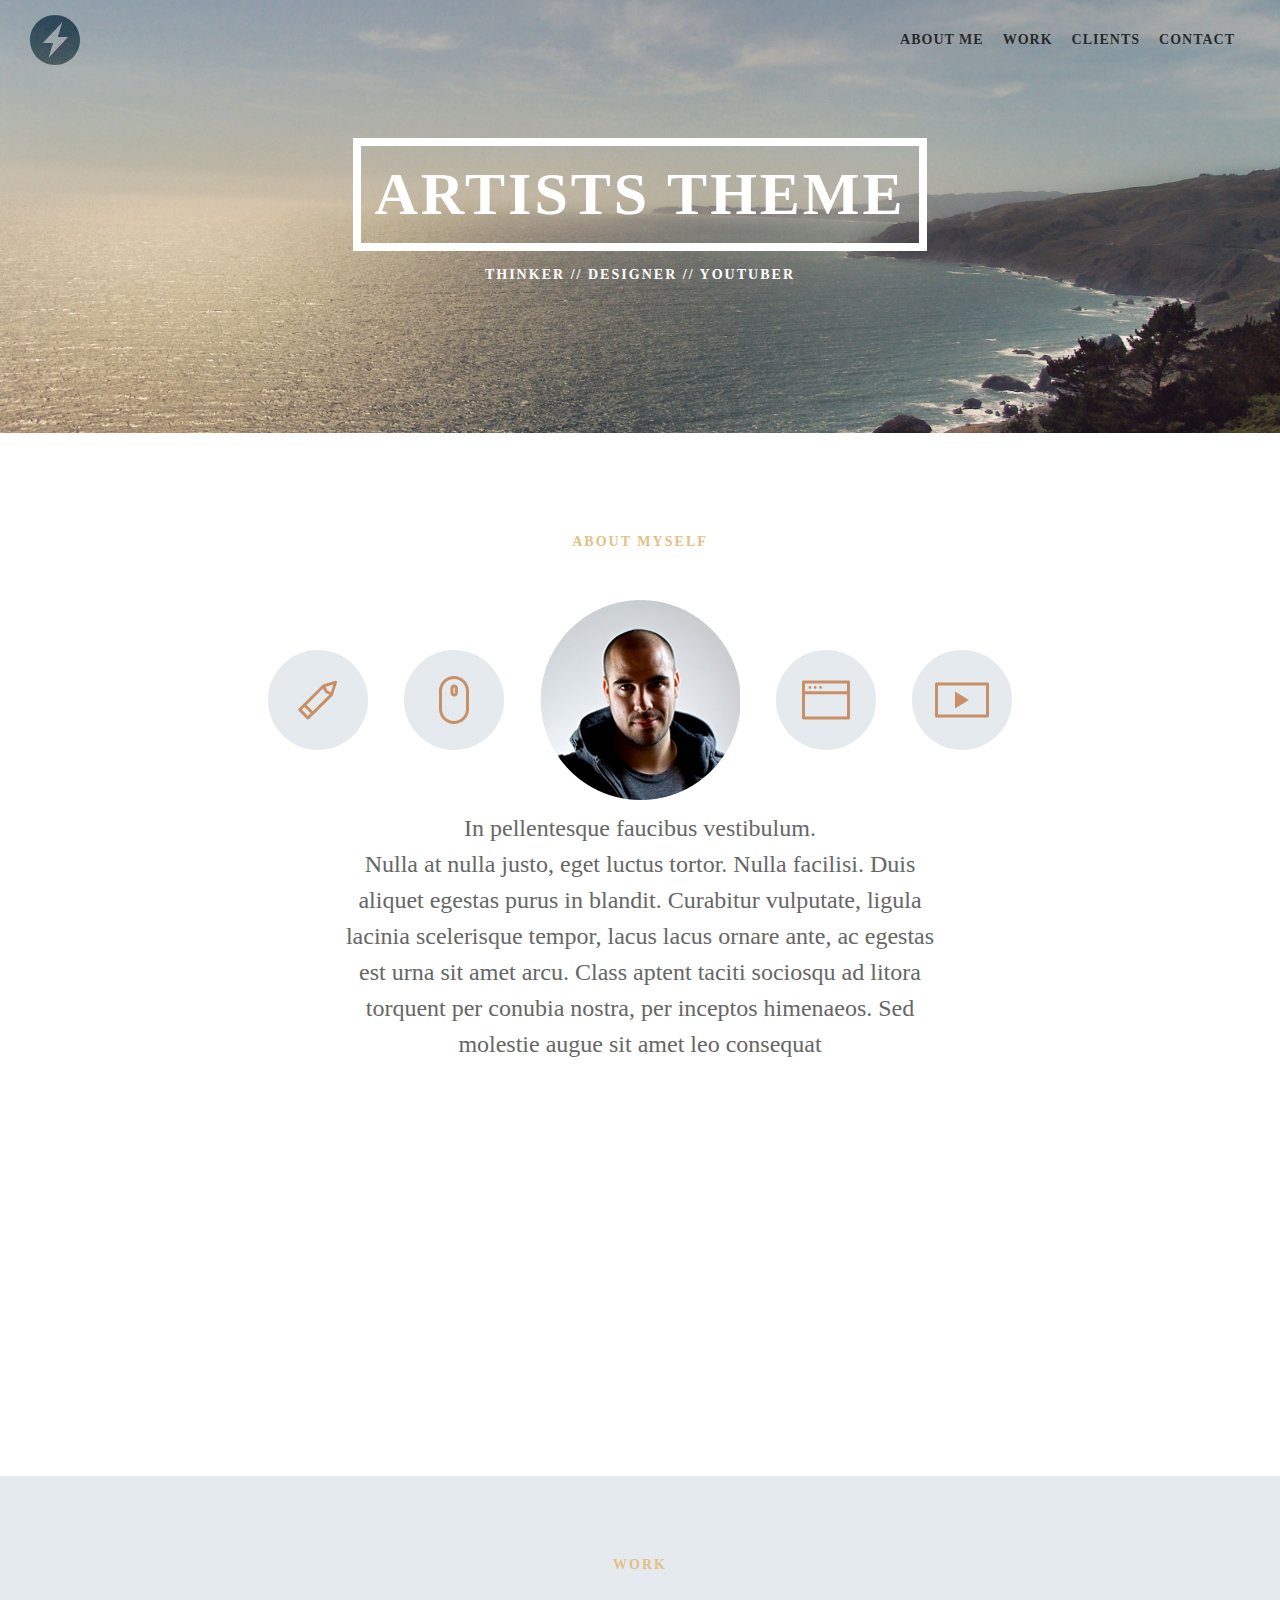
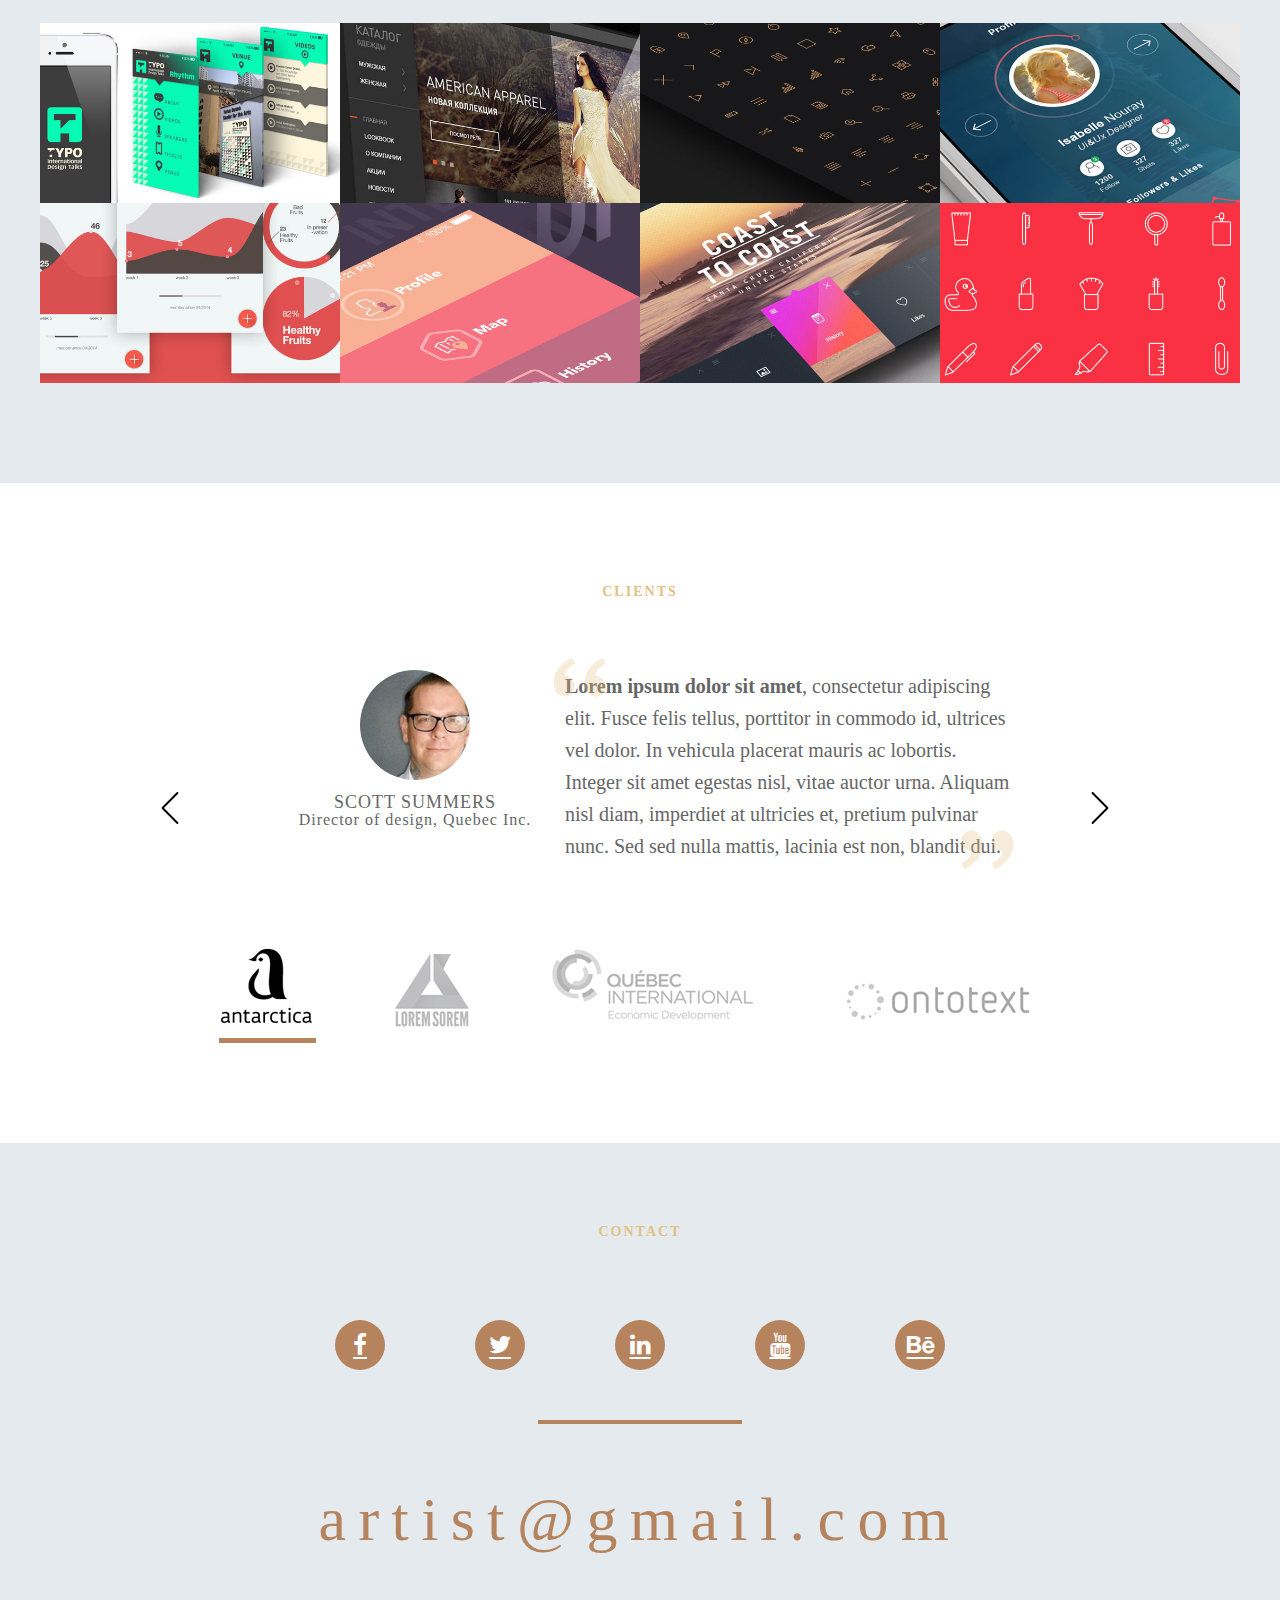
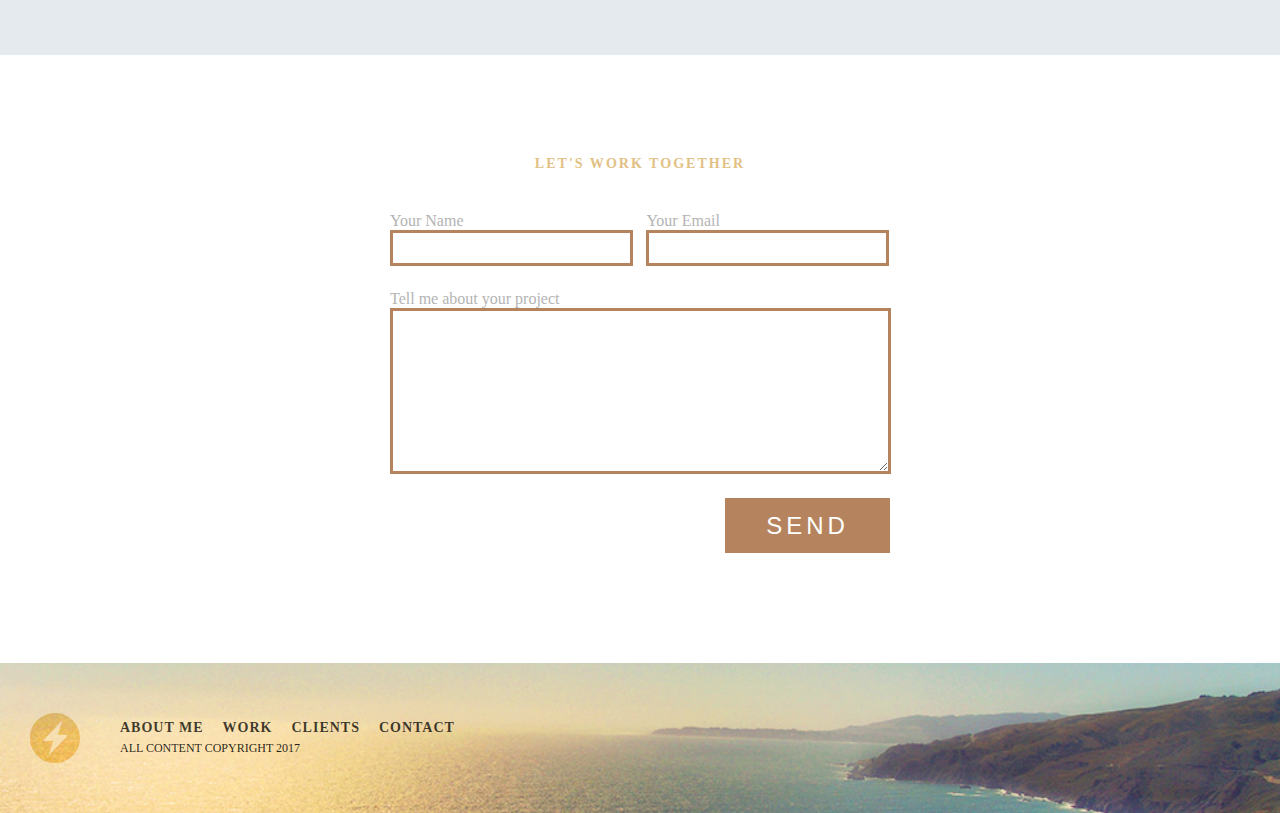
<file: index.html>
<!DOCTYPE html>
<html lang="en">
    <head>
    <meta charset="utf-8" />
    <meta name="viewport" content="width= device-width, initial-scale= 1.0, minimum-scale=1, maximum-scale=1" />
    <title>Personal Website</title>
	<link rel="stylesheet" href="style/CSS.css" />
    <link rel="stylesheet" href="style/CSS_from_sass.css" />
    <script src="JS/jquery-3.1.0.min.js"></script>
    <script src="JS/jQ_code.js"></script>
    </head>
<body>

<header>

<nav>
	<a href="#about">about me</a>
	<a href="#work">work</a>
	<a href="#clients">clients</a>
	<a href="#contact">contact</a>
</nav>

<h1><span>artists theme</span></h1>
<h3>thinker // designer // youtuber</h3>
</header>

<section>

<h3 id="about">about myself</h3>

	<div id = "about_me">
        <div id = "pic_me"></div>
		<div id = "icon-pencil"></div>
		<div id = "icon-mouse"></div>
		<div id = "icon-browser"></div>
		<div id = "icon-video"></div>
	</div>
	<p class="para_about">
	<strong>In pellentesque faucibus vestibulum.</strong> Nulla at nulla justo, eget luctus tortor. Nulla facilisi. 
	Duis aliquet egestas purus in blandit. Curabitur vulputate, ligula lacinia scelerisque tempor, 
	lacus lacus ornare ante, ac egestas est urna sit amet arcu. Class aptent taciti sociosqu ad litora torquent per conubia nostra, 
	per inceptos himenaeos. Sed molestie augue sit amet leo consequat
	</p>

	<div id = "skills"> <!--675px wide-->
	    <div id="comm"><!--300px wide-->
            <p>Communication</p>
            <progress value="70" max="100"></progress>
        </div>
        <div id="org">
            <p>Organization</p>
            <progress value="95" max="100"></progress>
        </div>
        <div id="learn">
            <p>Learning</p>
            <progress value="80" max="100"></progress>
        </div>
        <div id="teach">
            <p>Teaching</p>
            <progress value="70" max="100"></progress>
        </div>
        <div id="plan">
            <p>Planning</p>
            <progress value="70" max="100"></progress>
        </div>
        <div id="design">
            <p>Visual Design</p>
            <progress value="80" max="100"></progress>
        </div>
        <div id="ux">
            <p>UX Design</p>
            <progress value="50" max="100"></progress>
        </div>
        <div id="prog">
            <p>Programming</p>
            <progress value="70" max="100"></progress>
        </div>
	</div>
	
</section>

<section class="alt_section"> <!--work section, grey background-->
    <h3 id="work">work</h3>

        <input type="radio" class="trigger" name="trigger" id="proj_1">
        <input type="radio" class="trigger" name="trigger" id="proj_2">
        <input type="radio" class="trigger" name="trigger" id="proj_3">
        <input type="radio" class="trigger" name="trigger" id="proj_4">
        <input type="radio" class="trigger" name="trigger" id="proj_5">
        <input type="radio" class="trigger" name="trigger" id="proj_6">
        <input type="radio" class="trigger" name="trigger" id="proj_7">
        <input type="radio" class="trigger" name="trigger" id="proj_8">
        <input type="radio" name="trigger" id="return" class="return">

    <div class="work_belt">
        <div class="thumb_wrap">
            <div id="thumb_container"> <!--all work images-->

                <label for="proj_1">
                    <div class="thumb_unit-1"><!--one work image-->
                        <div class="thumb_overlay">
                            <strong>TYPO INTERNATIONAL</strong>
                            <img src="assets/glass_plus.svg" alt="icon">
                        </div>
                    </div><!--end of thumb unit-->
                </label>
                <label for="proj_2">
                    <div class="thumb_unit-2">
                        <div class="thumb_overlay">
                            <strong>CITY IN</strong>
                            <img src="assets/glass_plus.svg" alt="icon">
                        </div>
                    </div>
                </label>
                <label for="proj_3">
                    <div class="thumb_unit-3">
                        <div class="thumb_overlay">
                            <strong>CRISP ICONS</strong>
                            <img src="assets/glass_plus.svg" alt="icon">
                        </div>
                    </div>
                </label>
                <label for="proj_4">
                    <div class="thumb_unit-4">
                        <div class="thumb_overlay">
                            <strong>FLAT AND MODERN DESIGN</strong>
                            <img src="assets/glass_plus.svg" alt="icon">
                        </div>
                    </div>
                </label>
                <label for="proj_5">
                    <div class="thumb_unit-5">
                        <div class="thumb_overlay">
                            <strong>FRESH IT UP</strong>
                            <img src="assets/glass_plus.svg" alt="icon">
                        </div>
                    </div>
                </label>
                <label for="proj_6">
                    <div class="thumb_unit-6">
                        <div class="thumb_overlay">
                            <strong>TIMELINE PAGE</strong>
                            <img src="assets/glass_plus.svg" alt="icon">
                        </div>
                    </div>
                </label>
                <label for="proj_7">
                    <div class="thumb_unit-7">
                        <div class="thumb_overlay">
                            <strong>A WINTER WONDERLAND</strong>
                            <img src="assets/glass_plus.svg" alt="icon">
                        </div>
                    </div>
                </label>
                <label for="proj_8">
                    <div class="thumb_unit-8">
                        <div class="thumb_overlay">
                            <strong>STRIPES AND CO</strong>
                            <img src="assets/glass_plus.svg" alt="icon">
                        </div>
                    </div>
                </label>
            </div>
        </div>
        <div class="work_wrap">
            <div id="work_container">
                <label for="return">
                    <div class="work_return"></div>
                </label>
                <div class="work_title"></div>
                <div class="work_load"></div>

                <noscript>
                    <p style="position: absolute; top: -120px; left: -97px; color: #717571;"><strong>JavaScript</strong> in your web browser <strong>is disabled</strong> 
                        or your browser doesn't support it. Please enable JavaScript or install newer web browser for full website experience.
                    </p>
                    <div id="content-proj_1">
                        <h4>TYPO INTERNATIONAL</h4>
                        <img src="assets/work/proj_1/img1.jpg" alt="pic">
                        <img src="assets/work/proj_1/img2.jpg" alt="pic">
                        <img src="assets/work/proj_1/img3.jpg" alt="pic">
                        <img src="assets/work/proj_1/img4.jpg" alt="pic">
                        <img src="assets/work/proj_1/img5.jpg" alt="pic">
                    </div>
                    <div id="content-proj_2">
                        <h4>CITY IN</h4>
                        <img src="assets/work/proj_2/img1.jpg" alt="pic">
                    </div>
                    <div id="content-proj_3">
                        <h4>CRISP ICONS</h4>
                        <img src="assets/work/proj_3/img1.jpg" alt="pic">
                    </div>
                    <div id="content-proj_4">
                        <h4>FLAT AND MODERN DESIGN</h4>
                        <img src="assets/work/proj_4/img1.jpg" alt="pic">
                    </div>
                    <div id="content-proj_5">
                        <h4>FRESH IT UP</h4>
                        <img src="assets/work/proj_5/img1.jpg" alt="pic">
                    </div>
                    <div id="content-proj_6">
                        <h4>TIMELINE PAGE</h4>
                        <img src="assets/work/proj_6/img1.jpg" alt="pic">
                    </div>
                    <div id="content-proj_7">
                        <h4>A WINTER WONDERLAND</h4>
                        <img src="assets/work/proj_7/img0.jpg" alt="pic">
                        <img src="assets/work/proj_7/img1.jpg" alt="pic">
                        <img src="assets/work/proj_7/img2.jpg" alt="pic">
                        <img src="assets/work/proj_7/img3.jpg" alt="pic">
                        <img src="assets/work/proj_7/img4.jpg" alt="pic">
                    </div>
                    <div id="content-proj_8">
                        <h4>STRIPES AND CO</h4>
                        <img src="assets/work/proj_8/img1.jpg" alt="pic">
                    </div>
                </noscript>
            </div>
        </div>
    </div>
</section>
<section class="clients-section">
    <h3 id="clients">clients</h3>

    <div class="mobile_nav">
        <span></span><span></span><span></span><span></span>
    </div>

    <div class="client_controls">
        <div class="back_control">
            <?xml version="1.0" encoding="utf-8"?>
            <!-- Generator: Adobe Illustrator 17.1.0, SVG Export Plug-In . SVG Version: 6.00 Build 0)  -->
            <!DOCTYPE svg PUBLIC "-//W3C//DTD SVG 1.1//EN" "http://www.w3.org/Graphics/SVG/1.1/DTD/svg11.dtd">
            <svg version="1.1" id="Layer_1" xmlns="http://www.w3.org/2000/svg" xmlns:xlink="http://www.w3.org/1999/xlink" x="0px" y="0px"
             enable-background="new 0 0 40 40" xml:space="preserve">
            <path d="M26.724,35.662L11.876,20.705c-0.387-0.389-0.387-1.02,0-1.41L26.724,4.338c0.387-0.39,1.013-0.39,1.4,0
	            c0.387,0.389,0.387,1.02,0,1.41L13.976,20l14.148,14.252c0.387,0.39,0.387,1.021,0,1.41c-0.193,0.195-0.447,0.292-0.7,0.292
	            C27.17,35.954,26.917,35.857,26.724,35.662z"/>
            </svg>
        </div>
        <div class="next_control">
            <?xml version="1.0" encoding="utf-8"?>
            <!-- Generator: Adobe Illustrator 17.1.0, SVG Export Plug-In . SVG Version: 6.00 Build 0)  -->
            <!DOCTYPE svg PUBLIC "-//W3C//DTD SVG 1.1//EN" "http://www.w3.org/Graphics/SVG/1.1/DTD/svg11.dtd">
            <svg version="1.1" id="Layer_1" xmlns="http://www.w3.org/2000/svg" xmlns:xlink="http://www.w3.org/1999/xlink" x="0px" y="0px"
             enable-background="new 0 0 40 40" xml:space="preserve">
            <path d="M12.576,35.954c-0.253,0-0.507-0.097-0.7-0.292c-0.387-0.389-0.387-1.021,0-1.41L26.024,20L11.876,5.748
	            c-0.387-0.389-0.387-1.02,0-1.41c0.387-0.39,1.013-0.39,1.4,0l14.847,14.957c0.387,0.389,0.387,1.021,0,1.41L13.276,35.662
	            C13.083,35.857,12.83,35.954,12.576,35.954z"/>
            </svg>
        </div>
    </div>

    <div class="clients_belt">
        <div class="client_unit">
            <div class="client">
                <div class="client_face">
                    <img src="assets/clients/face-aaroni.jpg">
                </div>    
                <div class="client_title">
                    <strong>SCOTT SUMMERS</strong>
                    <em>Director of design, Quebec Inc.</em>
                </div>
            </div>
            <div class="content">
                <div class="first_quote">
                    <?xml version="1.0" encoding="utf-8"?>
                    <!-- Generator: Adobe Illustrator 17.1.0, SVG Export Plug-In . SVG Version: 6.00 Build 0)  -->
                    <!DOCTYPE svg PUBLIC "-//W3C//DTD SVG 1.1//EN" "http://www.w3.org/Graphics/SVG/1.1/DTD/svg11.dtd">
                    <svg version="1.1" id="Layer_1" xmlns="http://www.w3.org/2000/svg" xmlns:xlink="http://www.w3.org/1999/xlink" x="0px" y="0px"
                     enable-background="new 0 0 55 55" xml:space="preserve">
                    <path d="M50.692,9.732c-12.207,6.16-18.309,14.697-18.309,25.615c0,3.64,1.147,6.733,3.443,9.28c2.295,2.548,5.01,3.821,8.146,3.821
	                    c2.799,0,5.123-0.979,6.971-2.939c1.848-1.959,2.771-4.367,2.771-7.223c0-2.688-0.953-5.052-2.855-7.097
	                    c-1.904-2.043-4.312-3.233-7.223-3.569c0-4.535,3.415-8.482,10.246-11.842L50.692,9.732z M19.87,9.732
	                    C7.72,15.891,1.645,24.429,1.645,35.347c0,3.64,1.134,6.733,3.401,9.28c2.268,2.548,4.968,3.821,8.104,3.821
	                    c2.799,0,5.136-0.979,7.013-2.939c1.875-1.959,2.813-4.367,2.813-7.223c0-2.688-0.953-5.052-2.856-7.097
	                    c-1.904-2.043-4.34-3.233-7.307-3.569c0-4.535,3.443-8.482,10.33-11.842L19.87,9.732z"/>
                    </svg>
                </div>
                <div class="last_quote">
                    <?xml version="1.0" encoding="utf-8"?>
                    <!-- Generator: Adobe Illustrator 17.1.0, SVG Export Plug-In . SVG Version: 6.00 Build 0)  -->
                    <!DOCTYPE svg PUBLIC "-//W3C//DTD SVG 1.1//EN" "http://www.w3.org/Graphics/SVG/1.1/DTD/svg11.dtd">
                    <svg version="1.1" id="Layer_1" xmlns="http://www.w3.org/2000/svg" xmlns:xlink="http://www.w3.org/1999/xlink" x="0px" y="0px"
                     enable-background="new 0 0 55 55" xml:space="preserve">
                    <path d="M50.692,9.732c-12.207,6.16-18.309,14.697-18.309,25.615c0,3.64,1.147,6.733,3.443,9.28c2.295,2.548,5.01,3.821,8.146,3.821
	                    c2.799,0,5.123-0.979,6.971-2.939c1.848-1.959,2.771-4.367,2.771-7.223c0-2.688-0.953-5.052-2.855-7.097
	                    c-1.904-2.043-4.312-3.233-7.223-3.569c0-4.535,3.415-8.482,10.246-11.842L50.692,9.732z M19.87,9.732
	                    C7.72,15.891,1.645,24.429,1.645,35.347c0,3.64,1.134,6.733,3.401,9.28c2.268,2.548,4.968,3.821,8.104,3.821
	                    c2.799,0,5.136-0.979,7.013-2.939c1.875-1.959,2.813-4.367,2.813-7.223c0-2.688-0.953-5.052-2.856-7.097
	                    c-1.904-2.043-4.34-3.233-7.307-3.569c0-4.535,3.443-8.482,10.33-11.842L19.87,9.732z"/>
                    </svg>
                </div>
                <p>
                    <strong>Lorem ipsum dolor sit amet</strong>, consectetur adipiscing elit. Fusce felis tellus, porttitor in commodo id, ultrices vel dolor. In vehicula placerat mauris ac lobortis. 
                    Integer sit amet egestas nisl, vitae auctor urna. Aliquam nisl diam, imperdiet at ultricies et, 
                    pretium pulvinar nunc. Sed sed nulla mattis, lacinia est non, blandit dui.
                </p>
            </div>
        </div>
        <div class="client_unit">
            <div class="client">
                <div class="client_face">
                    <img src="assets/clients/face-atariboy.jpg">
                </div>    
                <div class="client_title">
                    <strong>SCOTT SUMMERS</strong>
                    <em>Director of design, Quebec Inc.</em>
                </div>
            </div>
            <div class="content">
                <div class="first_quote">
                    <?xml version="1.0" encoding="utf-8"?>
                    <!-- Generator: Adobe Illustrator 17.1.0, SVG Export Plug-In . SVG Version: 6.00 Build 0)  -->
                    <!DOCTYPE svg PUBLIC "-//W3C//DTD SVG 1.1//EN" "http://www.w3.org/Graphics/SVG/1.1/DTD/svg11.dtd">
                    <svg version="1.1" id="Layer_1" xmlns="http://www.w3.org/2000/svg" xmlns:xlink="http://www.w3.org/1999/xlink" x="0px" y="0px"
                     enable-background="new 0 0 55 55" xml:space="preserve">
                    <path d="M50.692,9.732c-12.207,6.16-18.309,14.697-18.309,25.615c0,3.64,1.147,6.733,3.443,9.28c2.295,2.548,5.01,3.821,8.146,3.821
	                    c2.799,0,5.123-0.979,6.971-2.939c1.848-1.959,2.771-4.367,2.771-7.223c0-2.688-0.953-5.052-2.855-7.097
	                    c-1.904-2.043-4.312-3.233-7.223-3.569c0-4.535,3.415-8.482,10.246-11.842L50.692,9.732z M19.87,9.732
	                    C7.72,15.891,1.645,24.429,1.645,35.347c0,3.64,1.134,6.733,3.401,9.28c2.268,2.548,4.968,3.821,8.104,3.821
	                    c2.799,0,5.136-0.979,7.013-2.939c1.875-1.959,2.813-4.367,2.813-7.223c0-2.688-0.953-5.052-2.856-7.097
	                    c-1.904-2.043-4.34-3.233-7.307-3.569c0-4.535,3.443-8.482,10.33-11.842L19.87,9.732z"/>
                    </svg>
                </div>
                <div class="last_quote">
                    <?xml version="1.0" encoding="utf-8"?>
                    <!-- Generator: Adobe Illustrator 17.1.0, SVG Export Plug-In . SVG Version: 6.00 Build 0)  -->
                    <!DOCTYPE svg PUBLIC "-//W3C//DTD SVG 1.1//EN" "http://www.w3.org/Graphics/SVG/1.1/DTD/svg11.dtd">
                    <svg version="1.1" id="Layer_1" xmlns="http://www.w3.org/2000/svg" xmlns:xlink="http://www.w3.org/1999/xlink" x="0px" y="0px"
                     enable-background="new 0 0 55 55" xml:space="preserve">
                    <path d="M50.692,9.732c-12.207,6.16-18.309,14.697-18.309,25.615c0,3.64,1.147,6.733,3.443,9.28c2.295,2.548,5.01,3.821,8.146,3.821
	                    c2.799,0,5.123-0.979,6.971-2.939c1.848-1.959,2.771-4.367,2.771-7.223c0-2.688-0.953-5.052-2.855-7.097
	                    c-1.904-2.043-4.312-3.233-7.223-3.569c0-4.535,3.415-8.482,10.246-11.842L50.692,9.732z M19.87,9.732
	                    C7.72,15.891,1.645,24.429,1.645,35.347c0,3.64,1.134,6.733,3.401,9.28c2.268,2.548,4.968,3.821,8.104,3.821
	                    c2.799,0,5.136-0.979,7.013-2.939c1.875-1.959,2.813-4.367,2.813-7.223c0-2.688-0.953-5.052-2.856-7.097
	                    c-1.904-2.043-4.34-3.233-7.307-3.569c0-4.535,3.443-8.482,10.33-11.842L19.87,9.732z"/>
                    </svg>
                </div>
                <p>
                    <strong>Lorem ipsum dolor sit amet</strong>, consectetur adipiscing elit. Fusce felis tellus, porttitor in commodo id, ultrices vel dolor. In vehicula placerat mauris ac lobortis. 
                    Integer sit amet egestas nisl, vitae auctor urna. Aliquam nisl diam, imperdiet at ultricies et, 
                    pretium pulvinar nunc. Sed sed nulla mattis, lacinia est non, blandit dui.
                </p>
            </div>
        </div>
        <div class="client_unit">
            <div class="client">
                <div class="client_face">
                    <img src="assets/clients/face-jackiesaik.jpg">
                </div>    
                <div class="client_title">
                    <strong>SCOTT SUMMERS</strong>
                    <em>Director of design, Quebec Inc.</em>
                </div>
            </div>
            <div class="content">
                <div class="first_quote">
                    <?xml version="1.0" encoding="utf-8"?>
                    <!-- Generator: Adobe Illustrator 17.1.0, SVG Export Plug-In . SVG Version: 6.00 Build 0)  -->
                    <!DOCTYPE svg PUBLIC "-//W3C//DTD SVG 1.1//EN" "http://www.w3.org/Graphics/SVG/1.1/DTD/svg11.dtd">
                    <svg version="1.1" id="Layer_1" xmlns="http://www.w3.org/2000/svg" xmlns:xlink="http://www.w3.org/1999/xlink" x="0px" y="0px"
                     enable-background="new 0 0 55 55" xml:space="preserve">
                    <path d="M50.692,9.732c-12.207,6.16-18.309,14.697-18.309,25.615c0,3.64,1.147,6.733,3.443,9.28c2.295,2.548,5.01,3.821,8.146,3.821
	                    c2.799,0,5.123-0.979,6.971-2.939c1.848-1.959,2.771-4.367,2.771-7.223c0-2.688-0.953-5.052-2.855-7.097
	                    c-1.904-2.043-4.312-3.233-7.223-3.569c0-4.535,3.415-8.482,10.246-11.842L50.692,9.732z M19.87,9.732
	                    C7.72,15.891,1.645,24.429,1.645,35.347c0,3.64,1.134,6.733,3.401,9.28c2.268,2.548,4.968,3.821,8.104,3.821
	                    c2.799,0,5.136-0.979,7.013-2.939c1.875-1.959,2.813-4.367,2.813-7.223c0-2.688-0.953-5.052-2.856-7.097
	                    c-1.904-2.043-4.34-3.233-7.307-3.569c0-4.535,3.443-8.482,10.33-11.842L19.87,9.732z"/>
                    </svg>
                </div>
                <div class="last_quote">
                    <?xml version="1.0" encoding="utf-8"?>
                    <!-- Generator: Adobe Illustrator 17.1.0, SVG Export Plug-In . SVG Version: 6.00 Build 0)  -->
                    <!DOCTYPE svg PUBLIC "-//W3C//DTD SVG 1.1//EN" "http://www.w3.org/Graphics/SVG/1.1/DTD/svg11.dtd">
                    <svg version="1.1" id="Layer_1" xmlns="http://www.w3.org/2000/svg" xmlns:xlink="http://www.w3.org/1999/xlink" x="0px" y="0px"
                     enable-background="new 0 0 55 55" xml:space="preserve">
                    <path d="M50.692,9.732c-12.207,6.16-18.309,14.697-18.309,25.615c0,3.64,1.147,6.733,3.443,9.28c2.295,2.548,5.01,3.821,8.146,3.821
	                    c2.799,0,5.123-0.979,6.971-2.939c1.848-1.959,2.771-4.367,2.771-7.223c0-2.688-0.953-5.052-2.855-7.097
	                    c-1.904-2.043-4.312-3.233-7.223-3.569c0-4.535,3.415-8.482,10.246-11.842L50.692,9.732z M19.87,9.732
	                    C7.72,15.891,1.645,24.429,1.645,35.347c0,3.64,1.134,6.733,3.401,9.28c2.268,2.548,4.968,3.821,8.104,3.821
	                    c2.799,0,5.136-0.979,7.013-2.939c1.875-1.959,2.813-4.367,2.813-7.223c0-2.688-0.953-5.052-2.856-7.097
	                    c-1.904-2.043-4.34-3.233-7.307-3.569c0-4.535,3.443-8.482,10.33-11.842L19.87,9.732z"/>
                    </svg>
                </div>
                <p>
                    <strong>Lorem ipsum dolor sit amet</strong>, consectetur adipiscing elit. Fusce felis tellus, porttitor in commodo id, ultrices vel dolor. In vehicula placerat mauris ac lobortis. 
                    Integer sit amet egestas nisl, vitae auctor urna. Aliquam nisl diam, imperdiet at ultricies et, 
                    pretium pulvinar nunc. Sed sed nulla mattis, lacinia est non, blandit dui.
                </p>
            </div>
        </div>
        <div class="client_unit">
            <div class="client">
                <div class="client_face">
                    <img src="assets/clients/face-teleject.jpg">
                </div>    
                <div class="client_title">
                    <strong>SCOTT SUMMERS</strong>
                    <em>Director of design, Quebec Inc.</em>
                </div>
            </div>
            <div class="content">
                <div class="first_quote">
                    <?xml version="1.0" encoding="utf-8"?>
                    <!-- Generator: Adobe Illustrator 17.1.0, SVG Export Plug-In . SVG Version: 6.00 Build 0)  -->
                    <!DOCTYPE svg PUBLIC "-//W3C//DTD SVG 1.1//EN" "http://www.w3.org/Graphics/SVG/1.1/DTD/svg11.dtd">
                    <svg version="1.1" id="Layer_1" xmlns="http://www.w3.org/2000/svg" xmlns:xlink="http://www.w3.org/1999/xlink" x="0px" y="0px"
                     enable-background="new 0 0 55 55" xml:space="preserve">
                    <path d="M50.692,9.732c-12.207,6.16-18.309,14.697-18.309,25.615c0,3.64,1.147,6.733,3.443,9.28c2.295,2.548,5.01,3.821,8.146,3.821
	                    c2.799,0,5.123-0.979,6.971-2.939c1.848-1.959,2.771-4.367,2.771-7.223c0-2.688-0.953-5.052-2.855-7.097
	                    c-1.904-2.043-4.312-3.233-7.223-3.569c0-4.535,3.415-8.482,10.246-11.842L50.692,9.732z M19.87,9.732
	                    C7.72,15.891,1.645,24.429,1.645,35.347c0,3.64,1.134,6.733,3.401,9.28c2.268,2.548,4.968,3.821,8.104,3.821
	                    c2.799,0,5.136-0.979,7.013-2.939c1.875-1.959,2.813-4.367,2.813-7.223c0-2.688-0.953-5.052-2.856-7.097
	                    c-1.904-2.043-4.34-3.233-7.307-3.569c0-4.535,3.443-8.482,10.33-11.842L19.87,9.732z"/>
                    </svg>
                </div>
                <div class="last_quote">
                    <?xml version="1.0" encoding="utf-8"?>
                    <!-- Generator: Adobe Illustrator 17.1.0, SVG Export Plug-In . SVG Version: 6.00 Build 0)  -->
                    <!DOCTYPE svg PUBLIC "-//W3C//DTD SVG 1.1//EN" "http://www.w3.org/Graphics/SVG/1.1/DTD/svg11.dtd">
                    <svg version="1.1" id="Layer_1" xmlns="http://www.w3.org/2000/svg" xmlns:xlink="http://www.w3.org/1999/xlink" x="0px" y="0px"
                     enable-background="new 0 0 55 55" xml:space="preserve">
                    <path d="M50.692,9.732c-12.207,6.16-18.309,14.697-18.309,25.615c0,3.64,1.147,6.733,3.443,9.28c2.295,2.548,5.01,3.821,8.146,3.821
	                    c2.799,0,5.123-0.979,6.971-2.939c1.848-1.959,2.771-4.367,2.771-7.223c0-2.688-0.953-5.052-2.855-7.097
	                    c-1.904-2.043-4.312-3.233-7.223-3.569c0-4.535,3.415-8.482,10.246-11.842L50.692,9.732z M19.87,9.732
	                    C7.72,15.891,1.645,24.429,1.645,35.347c0,3.64,1.134,6.733,3.401,9.28c2.268,2.548,4.968,3.821,8.104,3.821
	                    c2.799,0,5.136-0.979,7.013-2.939c1.875-1.959,2.813-4.367,2.813-7.223c0-2.688-0.953-5.052-2.856-7.097
	                    c-1.904-2.043-4.34-3.233-7.307-3.569c0-4.535,3.443-8.482,10.33-11.842L19.87,9.732z"/>
                    </svg>
                </div>
                <p>
                    <strong>Lorem ipsum dolor sit amet</strong>, consectetur adipiscing elit. Fusce felis tellus, porttitor in commodo id, ultrices vel dolor. In vehicula placerat mauris ac lobortis. 
                    Integer sit amet egestas nisl, vitae auctor urna. Aliquam nisl diam, imperdiet at ultricies et, 
                    pretium pulvinar nunc. Sed sed nulla mattis, lacinia est non, blandit dui.
                </p>
            </div>
        </div>
    </div>
    <div class="logos">
        <img class="client_logo1" src="assets/clients/logo1.png" alt="" />
        <img class="client_logo2" src="assets/clients/logo2.png" alt="" />
        <img class="client_logo3 " src="assets/clients/logo3.png" alt="" />
        <img class="client_logo4" src="assets/clients/logo4.png" alt="" />
    </div>
</section>

<section class="alt_section contact">
    <h3 id="contact">contact</h3>

    <div class="icons">
        <a href="" target="_new" class="icon-facebook"></a>
        <a href="" class="icon-twitter"></a>
        <a href="" class="icon-linkedin"></a>
        <a href="" class="icon-youtube"></a>
        <a href="" class="icon-behance"></a>
    </div>
    <hr />
    <div class="artist-mail">
        <a href="mailto:artist@gmail.com">artist@gmail.com</a>
    </div>
</section>

<section class="contact-form">
	<h3 id="contact">let's work together</h3>
	<form class="contact_form" action="" method="" onsubmit="return false;">
		
		<div class="contact_info">
			<label>
				<span>Your Name</span>
				<input type="text">
			</label>
			
			<label>
				<span>Your Email</span>
				<input type="text">
			</label>
		</div>
		
		<div class="about_project">
			<label>
				<span>Tell me about your project</span>
				<textarea></textarea>
			</label>
		</div>
		
		<input type="submit" value="send">
	
	</form>
</section>



<footer>
<nav id="footer_nav">
	<a href="#about">about me</a>
	<a href="#work">work</a>
	<a href="#clients">clients</a>
	<a href="#contact">contact</a>
<p>all content copyright 2017</p>
</nav>

</footer>
</body>
</html>
</file>
<file: style/CSS.css>
*{
	margin:0px;
	padding:0px;
}
header
{
	background-image: url('../assets/logo.svg'), url('../images/banner.jpg');
	background-size: 50px 50px, cover;
    background-repeat: no-repeat;
    background-position: 30px 15px, center;
    background-blend-mode: overlay, normal;
}
nav
{
	float: right;
	margin: 30px 30px 0px 0px;
	
}
nav a
{
	display:inline-block;
	font-family: OpenSans;
	color: rgba(0, 0, 0, 0.75);
	font-size: 14px; /* Approximation due to font substitution */
	font-weight: 700;
	text-align: justify;
	text-transform: uppercase;
	text-decoration: none;
	margin-right: 15px;
	letter-spacing: 1px;
}
nav a:hover
{
	color: rgba(0,0,0,1);
}
h1
{
	clear: both;
	font-family: OpenSans;
	color: #ffffff;
	text-transform: uppercase;
	font-size: 60px;
	letter-spacing: 0.05em;
	text-align: center;
	margin-bottom: 15px;
}
span
{
	display: inline-block;
	padding: 14px;
	border: 8px solid white;
	margin-top: 90px;
}
header h3 {color: white; padding-bottom: 150px;}
h3
{
	font-family: OpenSans;
	color: #e2c185;
	font-size: 14.04px; /* Approximation due to font substitution */
	font-weight: 700;
	text-align: center;
	text-transform: uppercase;
	letter-spacing: 2px;
    padding-bottom: 30px;
}
#about{
	color: #e2c185;
}
section {margin-top: 100px;}

.para_about
{
	font-family: OpenSans;
	color:  #666666;
	font-size: 24px;/* Approximation due to font substitution */
	font-weight: 300;
	line-height: 36px;/* Approximation due to font substitution */
	text-align: center;
    display: flex;
    flex-flow: column;
	max-width: 620px;
	margin: 0 auto;
    padding: 10px;
}

@media screen and (max-width: 520px)
{
	header
	{
		background-position-x: 50%, center;
	}
	nav
	{
		float: none;
		margin: 0;
		padding-top: 100px;
		text-align: center;
	}
}
@media screen and (max-width: 370px)
{
	nav a
	{
		font-size: 12px;
		margin-right: 12px;
	}
}
</file>
<file: style/CSS_from_sass.css>
.alt_section #thumb_container div:hover .thumb_overlay, .clients-section .clients_belt .client_unit {
  -webkit-animation: animation 750ms linear both;
  animation: animation 750ms linear both; }

/* Generated with Bounce.js. Edit at https://goo.gl/MMDwjm */
@-webkit-keyframes animation {
  0% {
    -webkit-transform: matrix3d(0, 0, 0, 0, 0, 0, 0, 0, 0, 0, 1, 0, 0, 0, 0, 1);
    transform: matrix3d(0, 0, 0, 0, 0, 0, 0, 0, 0, 0, 1, 0, 0, 0, 0, 1); }
  3.2% {
    -webkit-transform: matrix3d(0.345, 0.098, 0, 0, 0.065, 0.345, 0, 0, 0, 0, 1, 0, 0, 0, 0, 1);
    transform: matrix3d(0.345, 0.098, 0, 0, 0.065, 0.345, 0, 0, 0, 0, 1, 0, 0, 0, 0, 1); }
  4.5% {
    -webkit-transform: matrix3d(0.485, 0.163, 0, 0, 0.107, 0.485, 0, 0, 0, 0, 1, 0, 0, 0, 0, 1);
    transform: matrix3d(0.485, 0.163, 0, 0, 0.107, 0.485, 0, 0, 0, 0, 1, 0, 0, 0, 0, 1); }
  6.41% {
    -webkit-transform: matrix3d(0.673, 0.242, 0, 0, 0.158, 0.673, 0, 0, 0, 0, 1, 0, 0, 0, 0, 1);
    transform: matrix3d(0.673, 0.242, 0, 0, 0.158, 0.673, 0, 0, 0, 0, 1, 0, 0, 0, 0, 1); }
  9.01% {
    -webkit-transform: matrix3d(0.88, 0.288, 0, 0, 0.188, 0.88, 0, 0, 0, 0, 1, 0, 0, 0, 0, 1);
    transform: matrix3d(0.88, 0.288, 0, 0, 0.188, 0.88, 0, 0, 0, 0, 1, 0, 0, 0, 0, 1); }
  12.71% {
    -webkit-transform: matrix3d(1.064, 0.241, 0, 0, 0.159, 1.064, 0, 0, 0, 0, 1, 0, 0, 0, 0, 1);
    transform: matrix3d(1.064, 0.241, 0, 0, 0.159, 1.064, 0, 0, 0, 0, 1, 0, 0, 0, 0, 1); }
  13.51% {
    -webkit-transform: matrix3d(1.087, 0.221, 0, 0, 0.146, 1.087, 0, 0, 0, 0, 1, 0, 0, 0, 0, 1);
    transform: matrix3d(1.087, 0.221, 0, 0, 0.146, 1.087, 0, 0, 0, 0, 1, 0, 0, 0, 0, 1); }
  17.92% {
    -webkit-transform: matrix3d(1.139, 0.105, 0, 0, 0.07, 1.139, 0, 0, 0, 0, 1, 0, 0, 0, 0, 1);
    transform: matrix3d(1.139, 0.105, 0, 0, 0.07, 1.139, 0, 0, 0, 0, 1, 0, 0, 0, 0, 1); }
  18.92% {
    -webkit-transform: matrix3d(1.137, 0.082, 0, 0, 0.055, 1.137, 0, 0, 0, 0, 1, 0, 0, 0, 0, 1);
    transform: matrix3d(1.137, 0.082, 0, 0, 0.055, 1.137, 0, 0, 0, 0, 1, 0, 0, 0, 0, 1); }
  25.23% {
    -webkit-transform: matrix3d(1.075, -0.001, 0, 0, -0.001, 1.075, 0, 0, 0, 0, 1, 0, 0, 0, 0, 1);
    transform: matrix3d(1.075, -0.001, 0, 0, -0.001, 1.075, 0, 0, 0, 0, 1, 0, 0, 0, 0, 1); }
  29.03% {
    -webkit-transform: matrix3d(1.032, -0.015, 0, 0, -0.01, 1.032, 0, 0, 0, 0, 1, 0, 0, 0, 0, 1);
    transform: matrix3d(1.032, -0.015, 0, 0, -0.01, 1.032, 0, 0, 0, 0, 1, 0, 0, 0, 0, 1); }
  31.43% {
    -webkit-transform: matrix3d(1.012, -0.017, 0, 0, -0.011, 1.012, 0, 0, 0, 0, 1, 0, 0, 0, 0, 1);
    transform: matrix3d(1.012, -0.017, 0, 0, -0.011, 1.012, 0, 0, 0, 0, 1, 0, 0, 0, 0, 1); }
  34.63% {
    -webkit-transform: matrix3d(0.994, -0.014, 0, 0, -0.01, 0.994, 0, 0, 0, 0, 1, 0, 0, 0, 0, 1);
    transform: matrix3d(0.994, -0.014, 0, 0, -0.01, 0.994, 0, 0, 0, 0, 1, 0, 0, 0, 0, 1); }
  40.14% {
    -webkit-transform: matrix3d(0.985, -0.007, 0, 0, -0.005, 0.985, 0, 0, 0, 0, 1, 0, 0, 0, 0, 1);
    transform: matrix3d(0.985, -0.007, 0, 0, -0.005, 0.985, 0, 0, 0, 0, 1, 0, 0, 0, 0, 1); }
  56.46% {
    -webkit-transform: matrix3d(1, 0.001, 0, 0, 0.001, 1, 0, 0, 0, 0, 1, 0, 0, 0, 0, 1);
    transform: matrix3d(1, 0.001, 0, 0, 0.001, 1, 0, 0, 0, 0, 1, 0, 0, 0, 0, 1); }
  62.36% {
    -webkit-transform: matrix3d(1.002, 0.001, 0, 0, 0, 1.002, 0, 0, 0, 0, 1, 0, 0, 0, 0, 1);
    transform: matrix3d(1.002, 0.001, 0, 0, 0, 1.002, 0, 0, 0, 0, 1, 0, 0, 0, 0, 1); }
  81.48% {
    -webkit-transform: matrix3d(1, 0, 0, 0, 0, 1, 0, 0, 0, 0, 1, 0, 0, 0, 0, 1);
    transform: matrix3d(1, 0, 0, 0, 0, 1, 0, 0, 0, 0, 1, 0, 0, 0, 0, 1); }
  84.68% {
    -webkit-transform: matrix3d(1, 0, 0, 0, 0, 1, 0, 0, 0, 0, 1, 0, 0, 0, 0, 1);
    transform: matrix3d(1, 0, 0, 0, 0, 1, 0, 0, 0, 0, 1, 0, 0, 0, 0, 1); }
  100% {
    -webkit-transform: matrix3d(1, 0, 0, 0, 0, 1, 0, 0, 0, 0, 1, 0, 0, 0, 0, 1);
    transform: matrix3d(1, 0, 0, 0, 0, 1, 0, 0, 0, 0, 1, 0, 0, 0, 0, 1); } }
@keyframes animation {
  0% {
    -webkit-transform: matrix3d(0, 0, 0, 0, 0, 0, 0, 0, 0, 0, 1, 0, 0, 0, 0, 1);
    transform: matrix3d(0, 0, 0, 0, 0, 0, 0, 0, 0, 0, 1, 0, 0, 0, 0, 1); }
  3.2% {
    -webkit-transform: matrix3d(0.345, 0.098, 0, 0, 0.065, 0.345, 0, 0, 0, 0, 1, 0, 0, 0, 0, 1);
    transform: matrix3d(0.345, 0.098, 0, 0, 0.065, 0.345, 0, 0, 0, 0, 1, 0, 0, 0, 0, 1); }
  4.5% {
    -webkit-transform: matrix3d(0.485, 0.163, 0, 0, 0.107, 0.485, 0, 0, 0, 0, 1, 0, 0, 0, 0, 1);
    transform: matrix3d(0.485, 0.163, 0, 0, 0.107, 0.485, 0, 0, 0, 0, 1, 0, 0, 0, 0, 1); }
  6.41% {
    -webkit-transform: matrix3d(0.673, 0.242, 0, 0, 0.158, 0.673, 0, 0, 0, 0, 1, 0, 0, 0, 0, 1);
    transform: matrix3d(0.673, 0.242, 0, 0, 0.158, 0.673, 0, 0, 0, 0, 1, 0, 0, 0, 0, 1); }
  9.01% {
    -webkit-transform: matrix3d(0.88, 0.288, 0, 0, 0.188, 0.88, 0, 0, 0, 0, 1, 0, 0, 0, 0, 1);
    transform: matrix3d(0.88, 0.288, 0, 0, 0.188, 0.88, 0, 0, 0, 0, 1, 0, 0, 0, 0, 1); }
  12.71% {
    -webkit-transform: matrix3d(1.064, 0.241, 0, 0, 0.159, 1.064, 0, 0, 0, 0, 1, 0, 0, 0, 0, 1);
    transform: matrix3d(1.064, 0.241, 0, 0, 0.159, 1.064, 0, 0, 0, 0, 1, 0, 0, 0, 0, 1); }
  13.51% {
    -webkit-transform: matrix3d(1.087, 0.221, 0, 0, 0.146, 1.087, 0, 0, 0, 0, 1, 0, 0, 0, 0, 1);
    transform: matrix3d(1.087, 0.221, 0, 0, 0.146, 1.087, 0, 0, 0, 0, 1, 0, 0, 0, 0, 1); }
  17.92% {
    -webkit-transform: matrix3d(1.139, 0.105, 0, 0, 0.07, 1.139, 0, 0, 0, 0, 1, 0, 0, 0, 0, 1);
    transform: matrix3d(1.139, 0.105, 0, 0, 0.07, 1.139, 0, 0, 0, 0, 1, 0, 0, 0, 0, 1); }
  18.92% {
    -webkit-transform: matrix3d(1.137, 0.082, 0, 0, 0.055, 1.137, 0, 0, 0, 0, 1, 0, 0, 0, 0, 1);
    transform: matrix3d(1.137, 0.082, 0, 0, 0.055, 1.137, 0, 0, 0, 0, 1, 0, 0, 0, 0, 1); }
  25.23% {
    -webkit-transform: matrix3d(1.075, -0.001, 0, 0, -0.001, 1.075, 0, 0, 0, 0, 1, 0, 0, 0, 0, 1);
    transform: matrix3d(1.075, -0.001, 0, 0, -0.001, 1.075, 0, 0, 0, 0, 1, 0, 0, 0, 0, 1); }
  29.03% {
    -webkit-transform: matrix3d(1.032, -0.015, 0, 0, -0.01, 1.032, 0, 0, 0, 0, 1, 0, 0, 0, 0, 1);
    transform: matrix3d(1.032, -0.015, 0, 0, -0.01, 1.032, 0, 0, 0, 0, 1, 0, 0, 0, 0, 1); }
  31.43% {
    -webkit-transform: matrix3d(1.012, -0.017, 0, 0, -0.011, 1.012, 0, 0, 0, 0, 1, 0, 0, 0, 0, 1);
    transform: matrix3d(1.012, -0.017, 0, 0, -0.011, 1.012, 0, 0, 0, 0, 1, 0, 0, 0, 0, 1); }
  34.63% {
    -webkit-transform: matrix3d(0.994, -0.014, 0, 0, -0.01, 0.994, 0, 0, 0, 0, 1, 0, 0, 0, 0, 1);
    transform: matrix3d(0.994, -0.014, 0, 0, -0.01, 0.994, 0, 0, 0, 0, 1, 0, 0, 0, 0, 1); }
  40.14% {
    -webkit-transform: matrix3d(0.985, -0.007, 0, 0, -0.005, 0.985, 0, 0, 0, 0, 1, 0, 0, 0, 0, 1);
    transform: matrix3d(0.985, -0.007, 0, 0, -0.005, 0.985, 0, 0, 0, 0, 1, 0, 0, 0, 0, 1); }
  56.46% {
    -webkit-transform: matrix3d(1, 0.001, 0, 0, 0.001, 1, 0, 0, 0, 0, 1, 0, 0, 0, 0, 1);
    transform: matrix3d(1, 0.001, 0, 0, 0.001, 1, 0, 0, 0, 0, 1, 0, 0, 0, 0, 1); }
  62.36% {
    -webkit-transform: matrix3d(1.002, 0.001, 0, 0, 0, 1.002, 0, 0, 0, 0, 1, 0, 0, 0, 0, 1);
    transform: matrix3d(1.002, 0.001, 0, 0, 0, 1.002, 0, 0, 0, 0, 1, 0, 0, 0, 0, 1); }
  81.48% {
    -webkit-transform: matrix3d(1, 0, 0, 0, 0, 1, 0, 0, 0, 0, 1, 0, 0, 0, 0, 1);
    transform: matrix3d(1, 0, 0, 0, 0, 1, 0, 0, 0, 0, 1, 0, 0, 0, 0, 1); }
  84.68% {
    -webkit-transform: matrix3d(1, 0, 0, 0, 0, 1, 0, 0, 0, 0, 1, 0, 0, 0, 0, 1);
    transform: matrix3d(1, 0, 0, 0, 0, 1, 0, 0, 0, 0, 1, 0, 0, 0, 0, 1); }
  100% {
    -webkit-transform: matrix3d(1, 0, 0, 0, 0, 1, 0, 0, 0, 0, 1, 0, 0, 0, 0, 1);
    transform: matrix3d(1, 0, 0, 0, 0, 1, 0, 0, 0, 0, 1, 0, 0, 0, 0, 1); } }
.loader,
.loader:before,
.loader:after {
  border-radius: 50%; }

.loader {
  color: #ffffff;
  font-size: 11px;
  text-indent: -99999em;
  margin-top: 55px;
  position: relative;
  width: 10em;
  height: 10em;
  box-shadow: inset 0 0 0 1em;
  -webkit-transform: translateZ(0);
  -ms-transform: translateZ(0);
  transform: translateZ(0); }

.loader:before,
.loader:after {
  position: absolute;
  content: ''; }

.loader:before {
  width: 5.2em;
  height: 10.2em;
  background: #e5eaee;
  border-radius: 10.2em 0 0 10.2em;
  top: -0.1em;
  left: -0.1em;
  -webkit-transform-origin: 5.2em 5.1em;
  transform-origin: 5.2em 5.1em;
  -webkit-animation: load2 2s infinite ease 1.5s;
  animation: load2 2s infinite ease 1.5s; }

.loader:after {
  width: 5.2em;
  height: 10.2em;
  background: #e5eaee;
  border-radius: 0 10.2em 10.2em 0;
  top: -0.1em;
  left: 5.1em;
  -webkit-transform-origin: 0px 5.1em;
  transform-origin: 0px 5.1em;
  -webkit-animation: load2 2s infinite ease;
  animation: load2 2s infinite ease; }

@-webkit-keyframes load2 {
  0% {
    -webkit-transform: rotate(0deg);
    transform: rotate(0deg); }
  100% {
    -webkit-transform: rotate(360deg);
    transform: rotate(360deg); } }
@keyframes load2 {
  0% {
    -webkit-transform: rotate(0deg);
    transform: rotate(0deg); }
  100% {
    -webkit-transform: rotate(360deg);
    transform: rotate(360deg); } }
.alt_section .thumb_unit-1, .alt_section .thumb_unit-2, .alt_section .thumb_unit-3, .alt_section .thumb_unit-4, .alt_section .thumb_unit-5, .alt_section .thumb_unit-6, .alt_section .thumb_unit-7, .alt_section .thumb_unit-8 {
  width: 25%;
  float: left;
  position: relative;
  background-position: center;
  background-repeat: no-repeat;
  background-size: cover;
  padding-top: 15%;
  overflow: hidden;
  cursor: pointer; }

.alt_section #proj_1:checked ~ .work_belt .work_wrap #work_container noscript div#content-proj_1, .alt_section #proj_2:checked ~ .work_belt .work_wrap #work_container noscript div#content-proj_2, .alt_section #proj_3:checked ~ .work_belt .work_wrap #work_container noscript div#content-proj_3, .alt_section #proj_4:checked ~ .work_belt .work_wrap #work_container noscript div#content-proj_4, .alt_section #proj_5:checked ~ .work_belt .work_wrap #work_container noscript div#content-proj_5, .alt_section #proj_6:checked ~ .work_belt .work_wrap #work_container noscript div#content-proj_6, .alt_section #proj_7:checked ~ .work_belt .work_wrap #work_container noscript div#content-proj_7, .alt_section #proj_8:checked ~ .work_belt .work_wrap #work_container noscript div#content-proj_8 {
  display: block; }

.alt_section {
  background-color: #e5eaee;
  padding: 80px 30px 80px 30px;
  overflow-x: hidden; }
  .alt_section::after {
    clear: both;
    content: "";
    display: table; }
  .alt_section h3 {
    color: #e2c185; }
  .alt_section .trigger {
    display: none; }
    .alt_section .trigger:checked ~ .work_belt {
      left: -100%; }
      .alt_section .trigger:checked ~ .work_belt .work_wrap #work_container {
        display: block; }
        .alt_section .trigger:checked ~ .work_belt .work_wrap #work_container noscript > div {
          display: none; }
        .alt_section .trigger:checked ~ .work_belt .work_wrap #work_container noscript div img {
          max-width: 100%;
          height: auto !important; }
  .alt_section .return {
    display: none; }
  .alt_section #thumb_container {
    max-width: 1200px;
    margin: 20px auto;
    -webkit-transition: 700ms;
    -moz-transition: 700ms;
    transition: 700ms; }
    .alt_section #thumb_container::after {
      clear: both;
      content: "";
      display: table; }
    @media screen and (max-width: 900px) {
      .alt_section #thumb_container {
        display: -webkit-box;
        display: -moz-box;
        display: box;
        display: -webkit-flex;
        display: -moz-flex;
        display: -ms-flexbox;
        display: flex;
        -webkit-box-align: center;
        -moz-box-align: center;
        box-align: center;
        -webkit-align-items: center;
        -moz-align-items: center;
        -ms-align-items: center;
        -o-align-items: center;
        align-items: center;
        -ms-flex-align: center;
        -webkit-box-pack: center;
        -moz-box-pack: center;
        box-pack: center;
        -webkit-justify-content: center;
        -moz-justify-content: center;
        -ms-justify-content: center;
        -o-justify-content: center;
        justify-content: center;
        -ms-flex-pack: center;
        flex-wrap: wrap;
        height: 500px; }
        .alt_section #thumb_container label {
          width: 30%;
          height: 15%;
          margin-right: 5px; }
          .alt_section #thumb_container label div[class^="thumb_unit"] {
            width: 100%;
            height: 100%; } }
    @media screen and (max-width: 701px) {
      .alt_section #thumb_container label {
        height: 17%; } }
    @media screen and (max-width: 650px) {
      .alt_section #thumb_container label {
        width: 48%;
        height: 15%; } }
    .alt_section #thumb_container div .thumb_overlay {
      position: absolute;
      top: 0px;
      right: 0px;
      bottom: 0px;
      left: 0px;
      opacity: 0;
      background: rgba(201, 144, 101, 0.9);
      text-align: center;
      padding-top: 10%;
      -webkit-transition: opacity, 600ms;
      -moz-transition: opacity, 600ms;
      transition: opacity, 600ms; }
      @media screen and (max-width: 760px) {
        .alt_section #thumb_container div .thumb_overlay {
          display: none; } }
      .alt_section #thumb_container div .thumb_overlay strong {
        text-transform: uppercase;
        color: white;
        font-size: 90%;
        font-family: Tahoma;
        font-weight: normal;
        letter-spacing: 4px; }
        .alt_section #thumb_container div .thumb_overlay strong::after {
          clear: both;
          content: "";
          display: table; }
      .alt_section #thumb_container div .thumb_overlay img {
        height: 50px;
        width: 50px; }
    .alt_section #thumb_container div:hover .thumb_overlay {
      opacity: 1; }
  .alt_section .thumb_unit-1 {
    background-image: url("../assets/work/thumb1.jpg"); }
  .alt_section .thumb_unit-2 {
    background-image: url("../assets/work/thumb2.jpg"); }
  .alt_section .thumb_unit-3 {
    background-image: url("../assets/work/thumb3.jpg"); }
  .alt_section .thumb_unit-4 {
    background-image: url("../assets/work/thumb4.jpg"); }
  .alt_section .thumb_unit-5 {
    background-image: url("../assets/work/thumb5.jpg"); }
  .alt_section .thumb_unit-6 {
    background-image: url("../assets/work/thumb6.jpg"); }
  .alt_section .thumb_unit-7 {
    background-image: url("../assets/work/thumb7.jpg"); }
  .alt_section .thumb_unit-8 {
    background-image: url("../assets/work/thumb8.jpg"); }

.work_belt {
  position: relative;
  width: 200%;
  left: 0%;
  -webkit-transition: 700ms;
  -moz-transition: 700ms;
  transition: 700ms; }
  .work_belt::after {
    clear: both;
    content: "";
    display: table; }
  .work_belt .thumb_wrap, .work_belt .work_wrap {
    width: 50%;
    float: left; }
    .work_belt .thumb_wrap #work_container, .work_belt .work_wrap #work_container {
      position: relative;
      max-width: 1200px;
      margin-left: 30%;
      margin-top: 50px;
      display: none; }
      @media screen and (max-width: 930px) {
        .work_belt .thumb_wrap #work_container, .work_belt .work_wrap #work_container {
          margin-left: 20%; } }
      .work_belt .thumb_wrap #work_container .work_return, .work_belt .work_wrap #work_container .work_return {
        background-image: url("../assets/work/back-button.png");
        background-repeat: no-repeat;
        height: 64px;
        width: 64px;
        opacity: 0.7;
        position: absolute;
        top: -20px;
        right: 0xp;
        bottom: 0xp;
        left: -100px;
        -webkit-transition: all 0.15s ease-out 0s;
        -moz-transition: all 0.15s ease-out 0s;
        transition: all 0.15s ease-out 0s; }
        .work_belt .thumb_wrap #work_container .work_return:hover, .work_belt .work_wrap #work_container .work_return:hover {
          opacity: 1; }
      @media screen and (max-width: 630px) {
        .work_belt .thumb_wrap #work_container, .work_belt .work_wrap #work_container {
          margin-left: 10%; }
          .work_belt .thumb_wrap #work_container .work_return, .work_belt .work_wrap #work_container .work_return {
            top: -50px;
            left: -6px;
            background-size: 60%; } }
      .work_belt .thumb_wrap #work_container h4, .work_belt .work_wrap #work_container h4 {
        text-transform: uppercase;
        color: #e2c185;
        font-size: 105%;
        font-family: Tahoma;
        font-weight: normal;
        letter-spacing: 4px;
        margin-bottom: 20px; }
      .work_belt .thumb_wrap #work_container .work_load img, .work_belt .work_wrap #work_container .work_load img {
        max-width: 100%;
        height: auto !important; }

.clients-section .logos img {
  margin-right: 20px;
  opacity: 0.4;
  padding-bottom: 10px;
  border-bottom: 5px solid white;
  cursor: pointer;
  z-index: 1; }

.clients-section .clients_belt .client_unit .content .first_quote, .clients-section .clients_belt .client_unit .content .last_quote {
  height: 60px;
  width: 60px;
  opacity: 0.3; }
  .clients-section .clients_belt .client_unit .content .first_quote svg path, .clients-section .clients_belt .client_unit .content .last_quote svg path {
    fill: #e2c185; }

.clients-section {
  position: relative; }
  .clients-section .mobile_nav {
    display: none;
    text-align: center;
    margin: 30px auto; }
    .clients-section .mobile_nav span {
      height: 16px;
      width: 16px;
      border: 2px solid #e5eaee;
      border-radius: 50%;
      margin: 0px 5px;
      padding: 0;
      cursor: pointer; }
      .clients-section .mobile_nav span.active_client {
        border-color: #b5845e; }
    @media screen and (max-width: 735px) {
      .clients-section .mobile_nav {
        display: block; } }
  .clients-section .client_controls {
    position: absolute;
    top: 0px;
    right: 0px;
    bottom: 0px;
    left: 0px; }
    .clients-section .client_controls > div {
      height: 50px;
      width: 50px;
      position: absolute;
      top: 50%;
      margin-top: -25px;
      cursor: pointer; }
      .clients-section .client_controls > div svg {
        height: 50px;
        width: 50px; }
        .clients-section .client_controls > div svg path {
          -webkit-transition: 200ms;
          -moz-transition: 200ms;
          transition: 200ms; }
      .clients-section .client_controls > div:hover svg path {
        fill: #b5845e; }
    .clients-section .client_controls .next_control {
      right: 0px;
      margin-right: 150px; }
    .clients-section .client_controls .back_control {
      margin-left: 150px; }
    @media screen and (max-width: 1250px) {
      .clients-section .client_controls {
        display: none; } }
  .clients-section h3 {
    color: #e2c185; }
  .clients-section .clients_belt {
    width: 100%; }
    .clients-section .clients_belt .client_unit {
      max-width: 750px;
      margin: 40px auto 0 auto;
      display: none; }
      .clients-section .clients_belt .client_unit.active_client {
        display: -webkit-box;
        display: -moz-box;
        display: box;
        display: -webkit-flex;
        display: -moz-flex;
        display: -ms-flexbox;
        display: flex; }
      @media screen and (max-width: 920px) {
        .clients-section .clients_belt .client_unit {
          flex-wrap: wrap; }
          .clients-section .clients_belt .client_unit .client {
            margin: 0 auto 15px auto; }
          .clients-section .clients_belt .client_unit .content {
            margin: 0 auto; }
            .clients-section .clients_belt .client_unit .content .first_quote > svg, .clients-section .clients_belt .client_unit .content .last_quote > svg {
              display: none; }
            .clients-section .clients_belt .client_unit .content p {
              font-size: 16px;
              margin: 10px 10px; }
              .clients-section .clients_belt .client_unit .content p::before {
                content: '"'; }
              .clients-section .clients_belt .client_unit .content p::after {
                content: '"'; } }
      .clients-section .clients_belt .client_unit .client {
        text-align: center;
        min-width: 300px; }
        .clients-section .clients_belt .client_unit .client .client_face img {
          height: 110px;
          width: 110px;
          border-radius: 50%;
          -webkit-user-select: none;
          -moz-user-select: none;
          -ms-user-select: none;
          user-select: none; }
        .clients-section .clients_belt .client_unit .client .client_title {
          margin-top: 10px;
          color: #666666;
          line-height: 17px;
          letter-spacing: 1px; }
          .clients-section .clients_belt .client_unit .client .client_title strong {
            display: block;
            font-family: OpenSans;
            font-size: 18px;
            font-weight: 500; }
          .clients-section .clients_belt .client_unit .client .client_title em {
            font-style: normal; }
      .clients-section .clients_belt .client_unit .content {
        color: #666666;
        font-family: OpenSans;
        font-size: 20px;
        line-height: 32px;
        position: relative; }
        .clients-section .clients_belt .client_unit .content .first_quote {
          position: absolute;
          top: -22px;
          left: -13px; }
        .clients-section .clients_belt .client_unit .content .last_quote {
          position: absolute;
          right: 0px;
          bottom: -17px;
          transform: rotate(180deg); }
  .clients-section .logos {
    max-width: 900px;
    margin: 80px auto 100px auto;
    display: -webkit-box;
    display: -moz-box;
    display: box;
    display: -webkit-flex;
    display: -moz-flex;
    display: -ms-flexbox;
    display: flex;
    -webkit-box-align: end;
    -moz-box-align: end;
    box-align: end;
    -webkit-align-items: flex-end;
    -moz-align-items: flex-end;
    -ms-align-items: flex-end;
    -o-align-items: flex-end;
    align-items: flex-end;
    -ms-flex-align: end;
    -webkit-box-pack: distribute;
    -moz-box-pack: distribute;
    box-pack: distribute;
    -webkit-justify-content: space-around;
    -moz-justify-content: space-around;
    -ms-justify-content: space-around;
    -o-justify-content: space-around;
    justify-content: space-around;
    -ms-flex-pack: distribute;
    -webkit-box-lines: multiple;
    -moz-box-lines: multiple;
    box-lines: multiple;
    -webkit-flex-wrap: wrap;
    -moz-flex-wrap: wrap;
    -ms-flex-wrap: wrap;
    flex-wrap: wrap;
    z-index: 2; }
    .clients-section .logos img.active_client {
      border-bottom: 5px solid #b5845e;
      opacity: 1; }
    @media screen and (max-width: 735px) {
      .clients-section .logos {
        display: none; } }

@font-face {
  font-family: 'icomoon';
  src: url("fonts/icomoon.eot?5k38zs");
  src: url("fonts/icomoon.eot?5k38zs#iefix") format("embedded-opentype"), url("fonts/icomoon.ttf?5k38zs") format("truetype"), url("fonts/icomoon.woff?5k38zs") format("woff"), url("fonts/icomoon.svg?5k38zs#icomoon") format("svg");
  font-weight: normal;
  font-style: normal; }
[class^="icon-"], [class*=" icon-"] {
  /* use !important to prevent issues with browser extensions that change fonts */
  font-family: 'icomoon' !important;
  speak: none;
  font-style: normal;
  font-weight: normal;
  font-variant: normal;
  text-transform: none;
  line-height: 1;
  /* Better Font Rendering =========== */
  -webkit-font-smoothing: antialiased;
  -moz-osx-font-smoothing: grayscale; }

.icon-twitter:before {
  content: "\f099"; }

.icon-facebook:before {
  content: "\f09a"; }

.icon-facebook-f:before {
  content: "\f09a"; }

.icon-linkedin:before {
  content: "\f0e1"; }

.icon-youtube:before {
  content: "\f167"; }

.icon-behance:before {
  content: "\f1b4"; }

.contact {
  text-align: center; }
  .contact .icons {
    max-width: 700px;
    margin: 50px auto;
    display: -webkit-box;
    display: -moz-box;
    display: box;
    display: -webkit-flex;
    display: -moz-flex;
    display: -ms-flexbox;
    display: flex;
    -webkit-box-pack: distribute;
    -moz-box-pack: distribute;
    box-pack: distribute;
    -webkit-justify-content: space-around;
    -moz-justify-content: space-around;
    -ms-justify-content: space-around;
    -o-justify-content: space-around;
    justify-content: space-around;
    -ms-flex-pack: distribute;
    -webkit-box-lines: multiple;
    -moz-box-lines: multiple;
    box-lines: multiple;
    -webkit-flex-wrap: wrap-reverse;
    -moz-flex-wrap: wrap-reverse;
    -ms-flex-wrap: wrap-reverse;
    flex-wrap: wrap-reverse; }
    .contact .icons a {
      display: inline-block;
      font-size: 24px;
      height: 50px;
      width: 50px;
      border-radius: 50%;
      background-color: #b5845e;
      color: white;
      line-height: 50px;
      -webkit-transition: all 0.15s ease-out 0s;
      -moz-transition: all 0.15s ease-out 0s;
      transition: all 0.15s ease-out 0s; }
      .contact .icons a:hover {
        -webkit-transform: scale(1.2);
        -moz-transform: scale(1.2);
        -ms-transform: scale(1.2);
        -o-transform: scale(1.2);
        transform: scale(1.2); }
      @media screen and (max-width: 380px) {
        .contact .icons a {
          height: 40px;
          width: 40px;
          line-height: 40px;
          font-size: 20px; } }
  .contact hr {
    width: 200px;
    margin: 0 auto 60px auto;
    border: 2px solid #b5845e; }
  .contact .artist-mail {
    margin-bottom: 20px;
    width: 100%;
    font-size: 62px;
    font-weight: 300; }
    .contact .artist-mail a {
      text-decoration: none;
      color: #b5845e;
      letter-spacing: 0.2em; }
      @media screen and (max-width: 400px) {
        .contact .artist-mail a {
          letter-spacing: 0.1em; } }

.contact_form .contact_info label input[type="text"], .contact_form .about_project textarea {
  border: 3px solid #b5845e;
  outline: none; }
  .contact_form .contact_info label input[type="text"]:focus, .contact_form .about_project textarea:focus {
    border-color: #e1c185; }

.contact_form .contact_info label span, .contact_form .about_project span {
  display: block;
  margin: 0;
  padding: 0;
  border: 0;
  color: #b4b4b4; }

.contact_form {
  max-width: 500px;
  margin: 0px auto 100px auto;
  padding: 10px; }
  .contact_form::after {
    clear: both;
    content: "";
    display: table; }
  .contact_form .contact_info {
    width: 99%;
    display: inline-block; }
    .contact_form .contact_info label {
      width: 47.8%;
      display: block;
      float: left; }
      .contact_form .contact_info label:nth-child(1) {
        margin-right: 4%; }
      @media screen and (max-width: 400px) {
        .contact_form .contact_info label {
          width: 99%;
          margin-top: 20px; } }
      .contact_form .contact_info label input[type="text"] {
        width: 100%;
        height: 30px; }
  .contact_form .about_project {
    display: inline-block;
    width: 99%;
    margin-top: 20px; }
    .contact_form .about_project span {
      width: inherit; }
    .contact_form .about_project textarea {
      width: 100%;
      height: 160px; }
  .contact_form input[type="submit"] {
    width: 33%;
    height: 55px;
    margin-top: 20px;
    font-size: 24px;
    letter-spacing: 4px;
    background-color: #b5845e;
    color: white;
    text-transform: uppercase;
    float: right;
    border: none;
    outline: none;
    cursor: pointer;
    -webkit-transition: all 0.15s ease-out 0s;
    -moz-transition: all 0.15s ease-out 0s;
    transition: all 0.15s ease-out 0s; }
    .contact_form input[type="submit"]:hover {
      background-color: #e1c185; }

#about_me {
  max-width: 780px;
  margin: 20px auto 0px auto;
  display: -webkit-box;
  display: -moz-box;
  display: box;
  display: -webkit-flex;
  display: -moz-flex;
  display: -ms-flexbox;
  display: flex;
  -webkit-box-align: center;
  -moz-box-align: center;
  box-align: center;
  -webkit-align-items: center;
  -moz-align-items: center;
  -ms-align-items: center;
  -o-align-items: center;
  align-items: center;
  -ms-flex-align: center;
  -webkit-box-pack: distribute;
  -moz-box-pack: distribute;
  box-pack: distribute;
  -webkit-justify-content: space-around;
  -moz-justify-content: space-around;
  -ms-justify-content: space-around;
  -o-justify-content: space-around;
  justify-content: space-around;
  -ms-flex-pack: distribute; }
  #about_me #pic_me {
    height: 200px;
    width: 200px;
    background: url("../images/Layer 1.png");
    order: 3; }
  #about_me [id^="icon-"] {
    height: 100px;
    width: 100px; }
    #about_me [id^="icon-"]#icon-pencil {
      background-color: #e5eaee;
      background-repeat: no-repeat;
      background-position: center;
      border-radius: 50%;
      background-image: url("../assets/pencil.svg");
      order: 1; }
    #about_me [id^="icon-"]#icon-video {
      background-color: #e5eaee;
      background-repeat: no-repeat;
      background-position: center;
      border-radius: 50%;
      order: 5;
      background-image: url("../assets/video.svg"); }
    #about_me [id^="icon-"]#icon-browser {
      background-color: #e5eaee;
      background-repeat: no-repeat;
      background-position: center;
      border-radius: 50%;
      order: 4;
      background-image: url("../assets/browser.svg"); }
    #about_me [id^="icon-"]#icon-mouse {
      background-color: #e5eaee;
      background-repeat: no-repeat;
      background-position: center;
      border-radius: 50%;
      order: 2;
      background-image: url("../assets/mouse.svg"); }

@media screen and (max-width: 650px) {
  #about_me {
    display: block; }
    #about_me #pic_me {
      margin: 0 auto; }
    #about_me [id^="icon-"] {
      float: left;
      height: 15vw;
      width: 15vw;
      margin: 3vw 0vw 5vw 7vw; }
    #about_me::after {
      clear: both;
      content: "";
      display: table; }

  #skills {
    width: 350px;
    columns: 1;
    margin: 20px auto;
    text-align: left; } }
@media screen and (max-width: 500px) {
  #about_me [id^="icon-"] {
    height: 17vw;
    width: 17vw;
    margin: 3vw 0vw 5vw 5vw; } }
@media screen and (max-width: 410px) {
  #about_me [id^="icon-"] {
    background-size: 45%;
    margin: 3vw 0vw 5vw 5vw; } }
@media screen and (min-width: 650px) {
  #skills {
    width: 630px;
    columns: 2;
    margin: 80px auto 50px auto;
    text-align: left; } }
#skills {
  opacity: 0;
  -webkit-transition: 900ms;
  -moz-transition: 900ms;
  transition: 900ms; }
  #skills div {
    width: 300px;
    padding: 10px; }
    #skills div p {
      color: #666666;
      font-family: Sans Serif;
      font-size: 16px;
      letter-spacing: 2px; }
    #skills div progress {
      width: 300px;
      height: 5px;
      background-color: #e5eaee; }
      #skills div progress::-webkit-progress-bar {
        background-color: #e5eaee; }
      #skills div progress::-webkit-progress-value {
        background-color: #c99065; }
  @media screen and (max-width: 370px) {
    #skills {
      width: 335px; } }

footer {
  max-width: 100%;
  height: 150px;
  background-image: url("../assets/logo.svg"), url("../images/hero-bg.jpg");
  background-size: 50px 50px, cover;
  background-repeat: no-repeat;
  background-position: 30px 50px, center;
  background-blend-mode: overlay, normal; }
  footer #footer_nav {
    margin-left: 110px;
    float: left;
    margin: 55px 0px 0px 120px; }
    footer #footer_nav p {
      text-transform: uppercase;
      font-family: OpenSans;
      color: rgba(0, 0, 0, 0.85);
      font-size: 12px;
      font-weight: 400;
      text-align: left;
      padding-top: 5px; }
  @media screen and (max-width: 520px) {
    footer {
      background-position: 50% 70%, center; }
      footer #footer_nav {
        float: none;
        margin: 0;
        padding-top: 20px; }
        footer #footer_nav p {
          display: inline-block; } }
    @media screen and (max-width: 520px) and (max-width: 400px) {
      footer #footer_nav a {
        font-size: 12px;
        margin-right: 12px; } }
</file>
